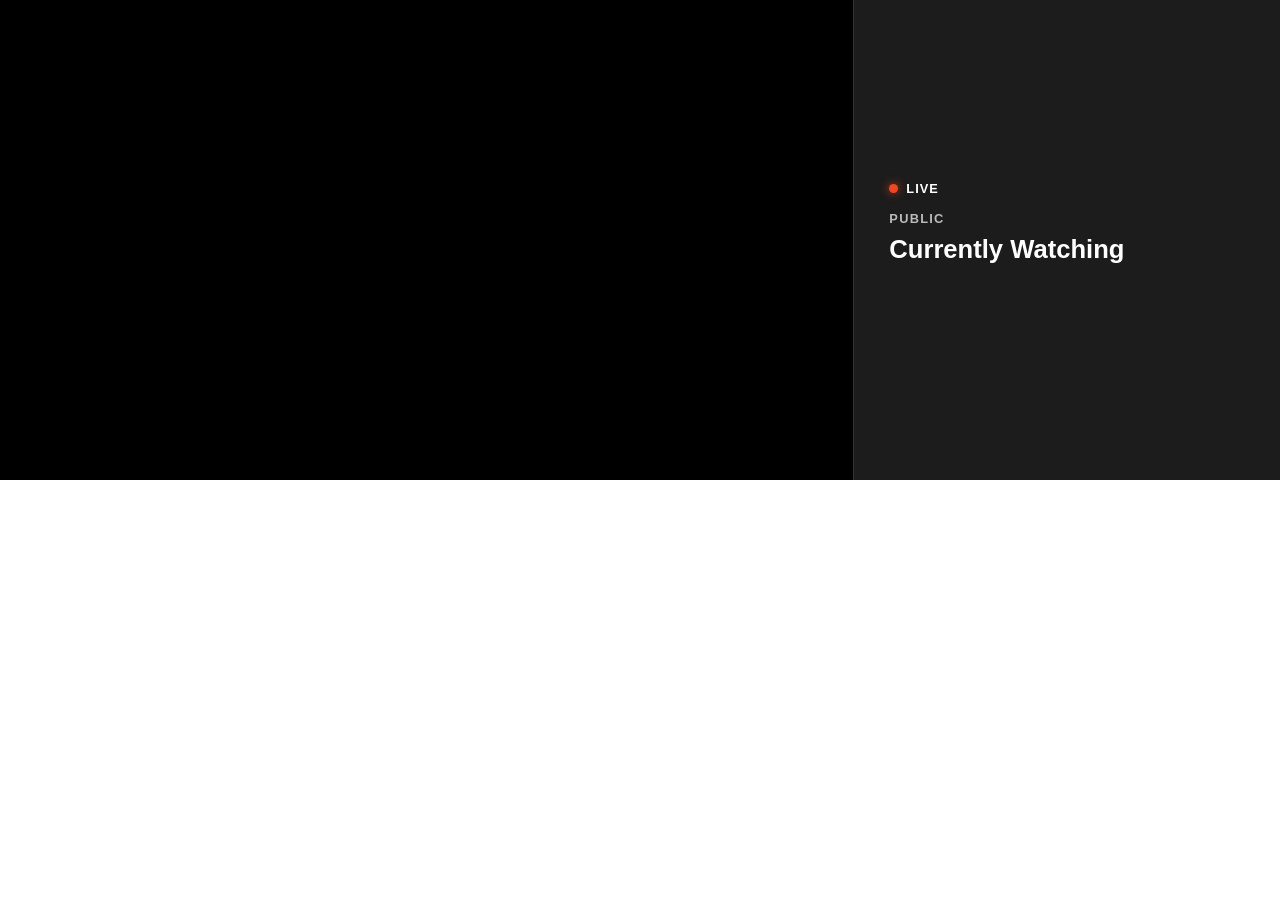
<file: index.html>
<!DOCTYPE html>
<html lang="en">

<head>
    <meta charset="UTF-8" />
    <meta name="viewport" content="width=device-width, initial-scale=1.0" />

    <title>ACMi Live Schedule</title>
    <link rel="stylesheet" href="styles.css" />
</head>

<body>
    <div class="live-view">

        <div class="live-player" id="embedContainer"></div>

        <div class="currently-watching" id="currentlyWatching">
            <div class="live-status">
                <span class="live-dot"></span>
                LIVE
            </div>

            <div class="currently-channel" id="currentlyChannel">
                PUBLIC
            </div>

            <div class="currently-title" id="currentlyTitle">
                Currently Watching
            </div>

            <div class="currently-description" id="currentlyDescription">
            </div>

            <div class="currently-time" id="currentlyTime">
            </div>
        </div>

    </div>
    <div class="schedule-grid" id="scheduleGrid">
        <div class="static-container" id="staticContainer"></div>
        <div class="scroll-container" id="scrollContainer"></div>
    </div>
    <script src="schedule.js"></script>
</body>

</html>
</file>
<file: styles.css>
body {
  margin: 0;
  color: white;
  font-family: Montserrat, sans-serif;
}

.live-view {
    width: 100%;
    display: grid;
    grid-template-columns: 2fr 1fr;
    background: #111;
    overflow: hidden;
}

.live-player {
    width: 100%;
    aspect-ratio: 16 / 9;
    background: #000;
}

.live-player iframe {
    width: 100%;
    height: 100%;
    display: block;
    border: none;
}

.currently-watching {
    padding: 35px;
    display: flex;
    color: #fff;
    flex-direction: column;
    justify-content: center;
    background: #1c1c1c;
    border-left: 1px solid #333;
}

.live-status {
    display: flex;
    align-items: center;
    gap: 8px;

    font-size: 0.8rem;
    font-weight: 700;
    letter-spacing: 0.08em;

    margin-bottom: 15px;
}

.live-dot {
    width: 9px;
    height: 9px;
    border-radius: 50%;
    background: #ef4723;

    box-shadow: 0 0 10px rgba(239, 71, 35, 0.8);
}

.currently-channel {
    font-size: 0.8rem;
    font-weight: 700;
    letter-spacing: 0.1em;
    opacity: 0.7;
    margin-bottom: 8px;
}

.currently-title {
    color: #fff;
    font-size: 1.6rem;
    font-weight: 700;
    line-height: 1.2;
    margin-bottom: 15px;
}

.currently-description {
    font-size: 0.9rem;
    line-height: 1.5;
    opacity: 0.7;
    margin-bottom: 20px;
}

.currently-time {
    font-size: 0.85rem;
    opacity: 0.6;
}

.castus-embed {
  width: 100%;
  height: auto;
}

@media (max-width: 800px) {

    .live-view {
        grid-template-columns: 1fr;
    }

    .currently-watching {
        padding: 20px;
    }

    .currently-title {
        font-size: 1.3rem;
    }
}

.schedule-grid {
  display: grid;
  grid-template-areas:
    "date-select air-times"
    "channel-header-wrapper channel-content-wrapper";

  overflow: hidden;
}

.static-container {
  overflow: hidden;
  position: static;
}

.scroll-container {
  overflow-x: scroll;
  overflow-y: hidden;
}

.top-row {
  top: 0;
  height: 30px;
}

.channel-header-wrapper {
  grid-area: channel-header-wrapper;

  overflow: hidden;

  background: #2c643a;
}

.channel-content-wrapper {
  grid-area: channel-content-wrapper;
  /* overflow: scroll; */
}

.date-select {
  grid-area: date-select;

  display: flex;
  text-align: center;
  align-items: center;
  justify-content: center;

  background: #2c643a;
  color: white;
}

.air-times {
  grid-area: air-times;
  display: flex;
  /* overflow-x: scroll; */
}

.channel-header {
  min-width: 140px;
  font-size: 1.1rem;
  padding-left: 10px;
  padding-right: 10px;
  justify-content: center;
  text-align: center;
  height: 180px;
}

.channel-content {
  height: 180px;
  padding-top: 5px;
  padding-bottom: 5px;
  margin: auto;
  position: relative;
}

.channel-label {
  color: #fff;
  margin-bottom: 5px;
}

.channel-icon img {
  display: block;
  margin: auto;
  width: 100%;
  max-width: 40px;
  padding: 5px;
}

.channel-info-item {
  display: flex;
  justify-content: space-between;
  margin-bottom: 2px;
  font-size: 0.7rem;
}

.channel-info-label {
  color: #fff;
}

.channel-info-value {
  color: #fff;
  font-weight: bold;
}

.watch-button {
  display: inline-block;
  padding: 6px 12px;
  background-color: #0d6f40 !important;
  color: white;
  border-radius: 4px;
  border: 1px solid white;
  font-size: 0.8rem;
  transition: background-color 0.2s ease;
  cursor: pointer;
  margin: 5px auto 0 auto;
  position: relative;
  top: -10px;
}

.watch-button:hover {
  background-color: #0b5e34 !important;
}

.public {
  background: #a5629b;
}

.education {
  background: #e5a324;
}

.government {
  background: #518aa8;
}

.time-slot {
  /* width: 200px; */
  flex-shrink: 0;

  display: flex;
  align-items: center;
  justify-content: center;

  border-left: 1px solid #444;
  background: #0d6f40;
  color: white;
}

.public-content .program-block {
  background: #934280;
}

.public-content .program-block:hover {
  background: #802164;
}

.education-content .program-block {
  background: #d08129;
}

.education-content .program-block:hover {
  background: #bd6028;
}

.government-content .program-block {
  background: #466a89;
}

.government-content .program-block:hover {
  background: #3a4a69;
}

.program-block {
  top: 5px;
  bottom: 5px;
  box-sizing: border-box;
  padding: 12px;
  overflow: hidden;

  display: inline-block;
  position: absolute;

  border: 1px solid #444;

  background: #0d6f40;

  transition: 0.2s ease;
}

.program-block.live::before {
  content: "";

  position: absolute;
  inset: 0;

  transform-origin: left center;

  animation: liveProgress linear forwards;

  pointer-events: none;
}

.program-time {
  color: #ffffff;
  font-size: 0.8rem;
  margin-bottom: 6px;
  font-weight: bold;
}

.program-title {
  font-size: 1rem;
  font-weight: bold;
  color: #fff;
  line-height: 1.3;
  margin-bottom: 6px;
  text-overflow: ellipsis;
}
</file>
